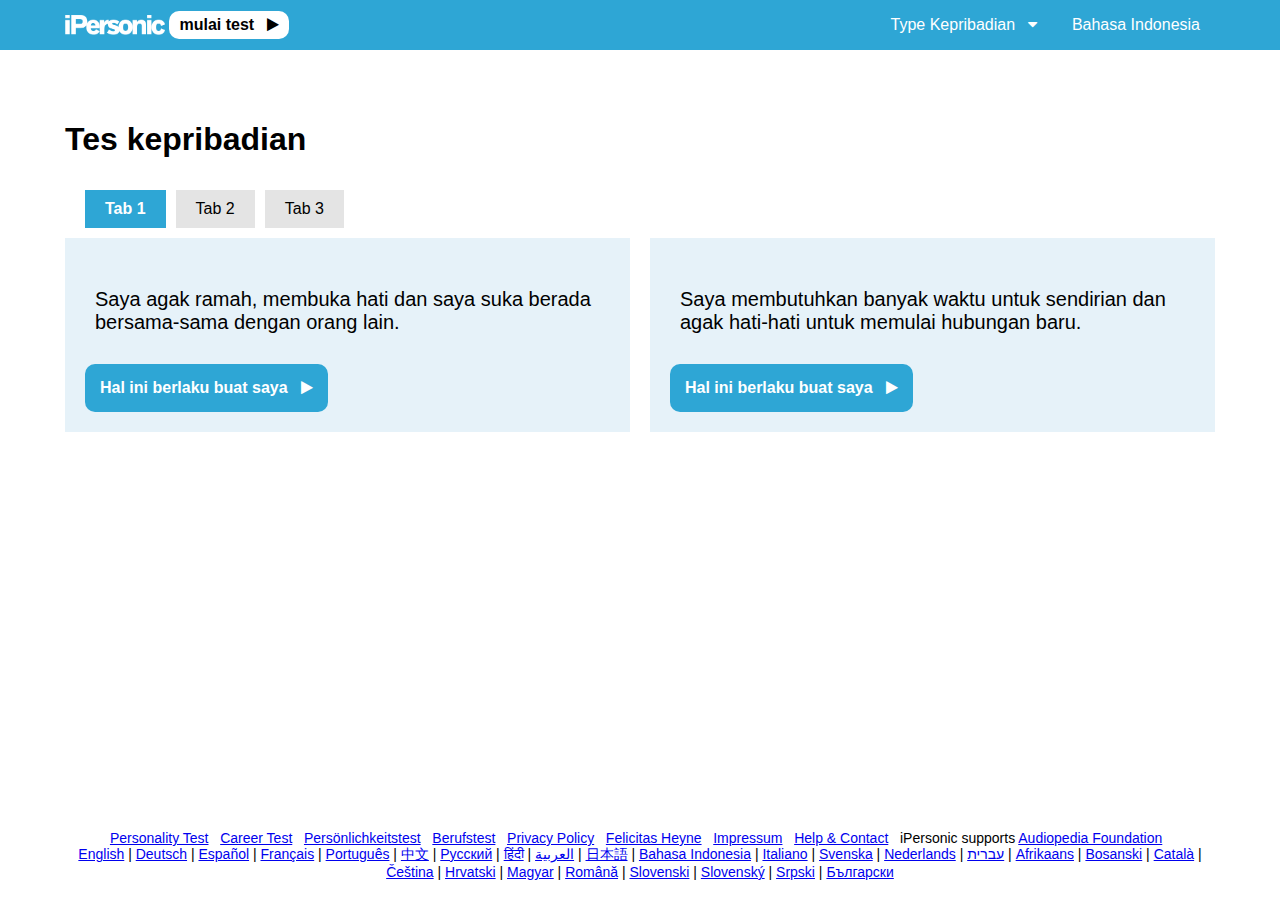
<file: test.html>
<!DOCTYPE html>
<html lang="en">
<head>
    <meta charset="UTF-8">
    <meta name="viewport" content="width=device-width, initial-scale=1.0">

    <link rel="icon" type="/icon" href="/asset/favicon.ico" sizes="64x64">
    <title>Test kepribadian gratis dari ipersonic</title>
    <link rel="stylesheet" href="/asset/font-awesome-4.7.0/css/font-awesome.min.css">
    <link rel="stylesheet" type="text/css" href="style.css">
</head>
<body>
    <div class="topbar">
        <div class="container">
            <div class="topbar-column">
                <!-- bagian kiri -->
                <div class="top-logo">
                    <img src="/asset/ipersonic-logo.png"/>&nbsp; 
                   <a href="test.html" class="btn btn-sm btn-primary">mulai test &nbsp; <i class="fa fa-play icon-sm" aria-hidden="true"></i>
                   </a>
                </div>
                <!-- bagian kanan -->
                <div class="top-menu">
                   <ul>
                    <li>
                        <a class="show-on-tab" href="#"><i class="fa fa-bars" aria-hidden="true"></i></a>
                        <a class="hide-on-tab" href="#">Type Kepribadian &nbsp; <i class="fa fa-caret-down" aria-hidden="true"></i> </a>
                        <!-- submenu -->
                         <ul>
                            <li><a href="">Idealis Penyelaras</i> </a>
                            <li><a href="">Idealis Terlibat</i> </a>
                            <li><a href="">Pemikir Dinamis</i> </a>
                            <li><a href="">Pemikir Pendobrak</i> </a>
                            <li><a href="">Idealis Spontan</i> </a>
                         </ul>
                    </li>
                    <li><a class="hide-on-tab" href="#">Bahasa Indonesia</a></li>
                   </ul>
                </div>

            </div>
         
        
        </div>
    </div>
    
    <div class="main">
        <div class="container container-test">
            <div class="content-test">
                <h1>Tes kepribadian</h1>
                <!-- Tab Contents menu -->
                <div class="tabs">
                    <div class="tab active" data-tab="tab1">Tab 1</div>
                    <div class="tab" data-tab="tab2">Tab 2</div>
                    <div class="tab" data-tab="tab3">Tab 3</div>
                </div>
            
                <!-- Tab Contents -->
                <div class="tab-content active" id="tab1">
                    <div class="tab-content tab-content-item ">
                        <div class="tab-item">
                            <p>Saya agak ramah, membuka hati dan saya suka berada bersama-sama dengan orang lain.</p>
                            <a href="#" class="btn btn-md btn-secondary next-btn" data-target="#tab2">Hal ini berlaku buat saya &nbsp; <i class="fa fa-play icon-sm" aria-hidden="true"></i></a>

                        </div>
                        <div class="tab-item">
                            <p>Saya membutuhkan banyak waktu untuk sendirian dan agak hati-hati untuk memulai hubungan baru.</p>
                            <a href="#" class="btn btn-md btn-secondary next-btn "  data-target="#tab2">Hal ini berlaku buat saya &nbsp; <i class="fa fa-play icon-sm" aria-hidden="true"></i></a>
                        </div>
                    </div>
                   
                </div>
                <div class="tab-content" id="tab2">
                    <div class="tab-content tab-content-item ">
                        <div class="tab-item">
                            <p>nomor 2.</p>
                            <a href="#" class="btn btn-md btn-secondary next-btn" data-target="#tab3">Hal ini berlaku buat saya &nbsp; <i class="fa fa-play icon-sm" aria-hidden="true"></i></a>

                        </div>
                        <div class="tab-item">
                            <p>nomor 2 kanan.</p>
                            <a href="#" class="btn btn-md btn-secondary next-btn "  data-target="#tab3">Hal ini berlaku buat saya &nbsp; <i class="fa fa-play icon-sm" aria-hidden="true"></i></a>
                        </div>
                    </div>
                </div>
                <div class="tab-content" id="tab3">
                    <div class="tab-content tab-content-item ">
                        <div class="tab-item">
                            <p>nomor 3 kiri.</p>
                            <a href="#" class="btn btn-md btn-secondary next-btn" data-target="#tab3">Hal ini berlaku buat saya &nbsp; <i class="fa fa-play icon-sm" aria-hidden="true"></i></a>

                        </div>
                        <div class="tab-item">
                            <p>nomor 3 kanan.</p>
                            <a href="#" class="btn btn-md btn-secondary next-btn "  data-target="#tab3">Hal ini berlaku buat saya &nbsp; <i class="fa fa-play icon-sm" aria-hidden="true"></i></a>
                        </div>
                    </div>
                </div>
            </div>
        </div>    
        <div class="footer">
            <div class="container">
                <div class="content-footer">
                    <a href="https://www.ipersonic.com/" title ="Free Personality Test">Personality Test</a>&nbsp;&nbsp;
                        <a href="https://www.ipersonic.com/career/" title ="Free Career Test">Career Test</a>&nbsp;&nbsp;
                        <a href="https://www.ipersonic.de/" title ="Pers&ouml;nlichkeitstest">Persönlichkeitstest</a>&nbsp;&nbsp;
                        <a href="https://www.ipersonic.de/Beruf/" title ="iPersonic Berufstest">Berufstest</a>&nbsp;&nbsp;
                        <a href="https://www.ipersonic.com/privacy.html" title ="iPersonic Privacy Policy">Privacy Policy</a>&nbsp;&nbsp;
                        <a href="https://www.heyne.com/" title ="Diplom-Psychologin Felicitas Heyne">Felicitas Heyne</a>&nbsp;&nbsp;	
                        <a href="https://www.ipersonic.de/imprint.html" title ="Impressum">Impressum</a>&nbsp;&nbsp;	
                        <a href="https://www.ipersonic.com/help/" title ="iPersonic Support">Help & Contact</a>&nbsp;&nbsp;		
                        iPersonic supports <a href="https://www.audiopedia.foundation" title ="Audiopedia - The Women's Empowerment Revolution">Audiopedia Foundation</a>&nbsp;&nbsp;
                </div>
                <div class="content-footer-language">
                                     <a href="https://www.ipersonic.com/" title="iPersonic Personality Test">English</a> | <a href="https://www.ipersonic.de/" title="iPersonic Pers&ouml;nlichkeitstest">Deutsch</a> | <a href="https://www.ipersonic.com/es/" title="Test de Personalidad de iPersonic">Espa&ntilde;ol</a> | <a href="https://www.ipersonic.com/fr/" title="Le test de personnalit&eacute; gratuit de iPersonic">Fran&ccedil;ais</a> | <a href="https://www.ipersonic.com/br/" title="Teste de personalidade gr&aacute;tis de iPersonic">Portugu&ecirc;s</a> | <a href="https://www.ipersonic.com/cn/" title="iPersonic &#24615;&#26684;&#27979;&#35797;">&#20013;&#25991;</a> | <a href="https://www.ipersonic.com/ru/" title="&#1051;&#1080;&#1095;&#1085;&#1086;&#1089;&#1090;&#1085;&#1099;&#1081; &#1090;&#1077;&#1089;&#1090; iPersonic">&#1056;&#1091;&#1089;&#1089;&#1082;&#1080;&#1081;</a> | <a href="https://www.ipersonic.com/in/" title="&#2344;&#2367;: &#2358;&#2369;&#2354;&#2381;&#2325; 5 &#2350;&#2367;&#2344;&#2335; &#2310;&#2311;&#2346;&#2352;&#2381;&#2360;&#2379;&#2344;&#2367;&#2325; &#2357;&#2381;&#2351;&#2325;&#2381;&#2340;&#2367;&#2340;&#2381;&#2357; &#2346;&#2352;&#2368;&#2325;&#2381;&#2359;&#2339; &#2354;&#2375;&#2306;">&#2361;&#2367;&#2306;&#2342;&#2368;</a> | <a href="https://www.ipersonic.com/ar//" title="&#1575;&#1582;&#1578;&#1576;&#1575;&#1585; &#1571;&#1610;&#1576;&#1585;&#1587;&#1608;&#1606;&#1603; (iPersonic) &#1604;&#1604;&#1588;&#1582;&#1589;&#1610;&#1577; ">&#1575;&#1604;&#1593;&#1585;&#1576;&#1610;&#1577;</a> | <a href="https://www.ipersonic.com/jp/" title="iPersonic&#24615;&#26684;&#21028;&#23450;&#12486;&#12473;&#12488;">&#26085;&#26412;&#35486;</a> | <a href="https://www.ipersonic.net/" title="Tes kepribadian gratis dari iPersonic">Bahasa Indonesia</a> | <a href="https://www.ipersonic.com/it/" title="Il test gratuito iPersonic per la personalit&agrave;">Italiano</a> | <a href="https://www.ipersonic.com/se/" title="iPersonic Personlighetstest">Svenska</a> | <a href="https://www.ipersonic.com/nl/" title="De gratis persoonlijkheidstest door iPersonic">Nederlands</a> | <a href="https://www.ipersonic.com/il/" title="&#1489;&#1510;&#1506; &#1488;&#1514; &#1502;&#1489;&#1495;&#1503; &#1492;&#1488;&#1497;&#1513;&#1497;&#1493;&#1514; iPersonic!">&#1506;&#1489;&#1512;&#1497;&#1514;</a> | <a href="https://www.ipersonic.com/za/" title="Die gratis persoonlikheid toets deur iPersonic">Afrikaans</a> | <a href="https://www.ipersonic.com/ba/" title="Besplatan iPersonic test li&#269;nosti">Bosanski</a> | <a href="https://www.ipersonic.com/cat/" title="El test de personalitat gratu&iuml;t de iPersonic">Catal&agrave;</a> | <a href="https://www.ipersonic.com/cz/" title="Bezplatn&yacute; test osobnosti iPersonic">&#268;e&scaron;tina</a> | <a href="https://www.ipersonic.com/hr/" title="Besplatan test osobnosti iPersonic">Hrvatski</a> | <a href="https://www.ipersonic.com/hu/" title="Az ingyenes iPersonic szem&eacute;lyis&eacute;gteszt">Magyar</a> | <a href="https://www.ipersonic.com/ro/" title="Testul gratuit de personalitate iPersonic">Rom&acirc;n&#259;</a> | <a href="https://www.ipersonic.com/si/" title="Brezpla&#269;ni osebnostni test iPersonic">Slovenski</a> | <a href="https://www.ipersonic.com/sk/" title="Bezplatn&yacute; test osobnosti iPersonic">Slovensk&yacute;</a> | <a href="https://www.ipersonic.com/rs/" title="Besplatni iPersonic test li&#269;nosti">Srpski</a> | <a href="https://www.ipersonic.com/bg/" title="&#1041;&#1077;&#1079;&#1087;&#1083;&#1072;&#1090;&#1085;&#1080;&#1103;&#1090; &#1090;&#1077;&#1089;&#1090; &#1085;&#1072; &#1083;&#1080;&#1095;&#1085;&#1086;&#1089;&#1090;&#1090;&#1072; iPersonic">&#1041;&#1098;&#1083;&#1075;&#1072;&#1088;&#1089;&#1082;&#1080;</a>
                </div>
            </div>   
         </div>
    </div>
   
    <!-- tabjs -->
    <script>
                // Select all tabs and tab contents
            const tabs = document.querySelectorAll('.tab');
            const contents = document.querySelectorAll('.tab-content');

            
            function activateTab(tabId) {
                
                tabs.forEach(tab => tab.classList.remove('active'));
                contents.forEach(content => content.classList.remove('active'));

              
                document.querySelector(`.tab[data-tab="${tabId}"]`).classList.add('active');
                document.getElementById(tabId).classList.add('active');
            }

            // Handle tab clicks
            tabs.forEach(tab => {
                tab.addEventListener('click', () => {
                    //disable karna ga boleh langsung klik dari tab
                    // const targetTab = tab.dataset.tab;
                    // activateTab(targetTab); 
                });
            });

            // Handle "Next" buttons
            const nextLinks = document.querySelectorAll('.next-btn');
            nextLinks.forEach(link => {
                link.addEventListener('click', (event) => {
                    event.preventDefault(); // Prevent default link behavior

                    const targetTabId = link.getAttribute('data-target').substring(1); // Get the target ID (without the #)
                    activateTab(targetTabId); // Activate the target tab
                });
            });
    </script>
</body>
</html>
</file>
<file: style.css>
*{
    box-sizing: border-box;
}


body{
   font-family: 'Segoe UI', Tahoma, Geneva, Verdana, sans-serif;
   margin: 0;
   padding: 0;
}
.container{
   width: 1150px;
   margin: auto;
}
.container.container-test{
    margin-top: 50px;
}
.topbar{
    background-color: #2EA6D5;
}
.topbar-column{
    height: 50px;
    display: grid;
    grid-template-columns: 1fr 2fr;
}
.top-logo{
    display: flex;
    align-items: center;
}
.top-logo img{
    width: 100px;
}


/* menu */

.top-menu{
    
    text-align: right;

}
.top-menu ul{
    margin: 0px;
    padding: 0px;
    list-style-type: none;
    position: relative;
}
.top-menu ul li{
    display: inline-block;
}
.top-menu ul li a{
    color: white;
    text-decoration: none;
    display: block;
 
    padding: 16px 15px 16px 15px;
}
.top-menu ul li a:hover{
    color: white;
    background-color: #c7dbe6;
}
.top-menu ul li a.show-on-tab{
    display: none;
}
.top-menu ul li a.hide-on-tab{
    display: block;
}

/* submenu */
.top-menu ul ul{
    display: none;
    position: absolute;
    background-color: #e3edf3;
}

.top-menu li:hover ul{
    display: block;
    width: 170px;
}
.top-menu li:hover ul li{
    display: block;
    text-align: left;
    font-size: 12px;
}
.top-menu li:hover ul li a{
   color: black;
}

.top-menu li:hover a{
    background-color: #c7dbe6;
}
.top-menu li:hover ul li a{
    background-color: #eeeeee;
}


.top-menu li:hover ul li a:hover{
    background-color: #2EA6D5;
    color: white;
 }


 html, body {
    margin: 0;
    padding: 0;
    height: 100%;
    display: flex;
    flex-direction: column;
}
 /* hero-content */
 .hero{
    background-color: #c7dbe6;
    padding: 50px;
 }
    
 .content-hero{
    
    display: block;   
    padding-top: 50px;
 }
 .content-hero h1 {
    margin: 0;
    padding: 0;
    font-weight: 100;
    font-size: 60px;
    margin-bottom: 20px;
}

 .content-hero .hero-tagline {
    margin-top: 20px;
}

/* main & footer */
.main {
    flex: 1;
    display: flex;
    flex-direction: column;
}

.footer {
   
    text-align: center;
    padding: 20px;
    font-size: 14px;
}

/*tab*/
.tabs {
    display: flex;
    cursor: pointer;
    padding: 10px 20px;
  
}

.tab {
    padding: 10px 20px;
    margin-right: 10px;
    border-bottom: none;
    background-color: #e4e4e4;
}

.tab.active {
    background-color: #2EA6D5;
    font-weight: bold;
    color: white;
}

/* Tab Content */
.tab-content {
    display: none;
    
}
.tab-content.tab-content-item {
    display: grid;
  
    grid-template-columns: 1fr 1fr;
    gap: 20px;
}
.tab-item {
    background-color: #e6f2f9;
    padding: 20px;
 }
 .tab-item p{
    padding: 10px;
    font-size: 20px;
 }

.tab-content.active {
    display: block;
}
 

/* component */

.text{
   
}
.text.text-sm{
    font-size: 10px;
}
.text.text-md{
    font-size: 30px;
}
.text.text-lg{
    font-size: 60px;
}

/* button */
.btn{
    display: inline-block;
    background-color: #cccccc;
    text-decoration: none;
    color: black;
    padding: 10px 20px 10px 20px;
    border-top-left-radius: 10px;
    border-top-right-radius: 10px;
    border-bottom-left-radius: 10px;
    border-bottom-right-radius: 10px;
}
.btn.btn-primary{
    background-color: white;
    color: black;
}
.btn.btn-secondary{
    background-color: #2EA6D5;
    color: white;
}

.btn.btn-primary.btn-sm{
    font-size: 12xp;
    padding: 5px 10px 5px 10px;
    font-weight: bold;
}


.btn.btn-secondary.btn-md{
    font-size: 16xp;
    padding: 15px 15px 15px 15px;
    font-weight: bold;
}

.btn.btn-secondary.btn-lg{
    font-size: 26xp;
    width: 160px;
    padding: 21px 21px 21px 21px;
    font-weight: bold;
}

i.icon-sm{
    font-size: 15px;
}


/* responsive */
@media (max-width:1199px){
    .container{
        
        width: 970px;
    }
    
}
@media(max-width:991px){
    .container{
      
        width: 750px;
    }
}
@media(max-width:767px){
    .container{
        width: 95%;
    }
    .top-menu ul li a.hide-on-tab{
        display: none;
    }
    .top-menu ul li a.show-on-tab{
        display: none;
    }
    .top-menu ul li a.show-on-tab{
        display: block;
    }
    .topbar-column{
        grid-template-columns: 2fr 1fr;
    }
    .top-menu li:hover ul{
       margin-left: -110px;
    }
}
</file>
